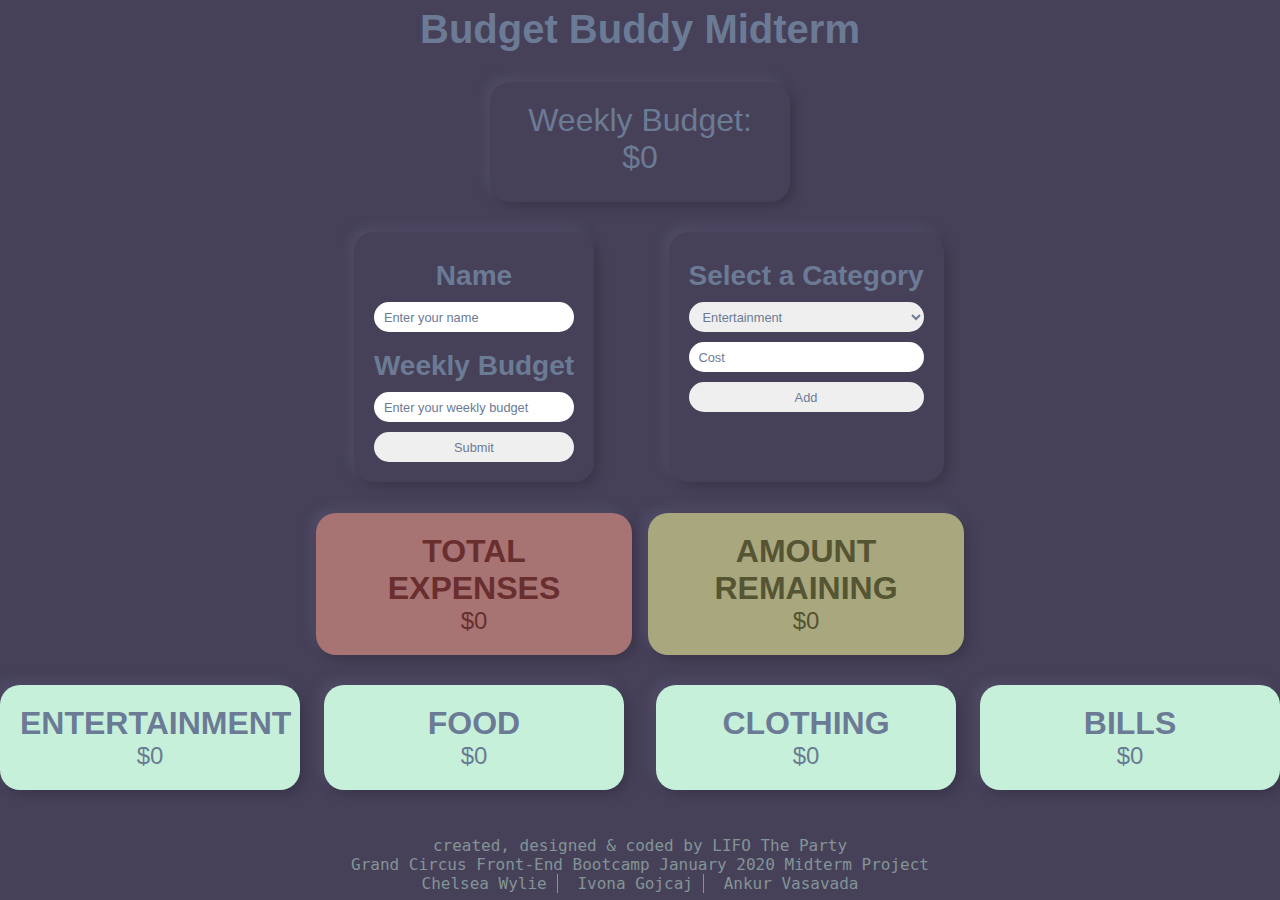
<file: index.html>
<!DOCTYPE html>
<html lang="en">
	<head>
		<meta charset="UTF-8" />
		<meta name="viewport" content="width=device-width, initial-scale=1.0" />
		<meta http-equiv="X-UA-Compatible" content="ie=edge" />
		<title>Budget Buddy</title>
		<link rel="stylesheet" href="budget-buddy.css" />
	</head>
	<body>
		<div id="grid-container">
			<!-- main title -->
			<header>
				<h1 id="greeting">Budget Buddy Midterm</h1>
			</header>

			<!-- warnings and greeting -->
			<div id="secret">
				<div id="name-budget-warning" ></div>
				<div id="category-warning" "></div>
			</div>
			<!-- name and budget form -->
			<form class="boxes" id="budget-form">
				<div id="form-control">
					<label><h3>Name</h3></label>
					<input id="name" placeholder="Enter your name" />
				</div>
				<div id="form-control">
					<label><h3>Weekly Budget</h3></label>
					<input id="weekly-budget" placeholder="Enter your weekly budget" />
				</div>

				<button id="add-name-budget">Submit</button>
			</form>

			<div class="boxes" id="starting-budget">Weekly Budget: $0</div>
			<!-- expense input form -->
			<section class="boxes" id="input-form">
				<!-- <h2>Purchases</h2> -->
				<form>
					<div id="form-control">
						<label>
							<h3>
								Select a Category
							</h3>
						</label>
						<!-- category dropdown menu -->
						<select name="categories" id="categories-select" required>
							<option value="ent" name="type">
								Entertainment
							</option>
							<option value="food">
								Food
							</option>
							<option value="clothing">
								Clothing
							</option>
							<option value="bills">
								Bills
							</option>
						</select>
					</div>
					<div class="form-control">
						<input id="amount" placeholder="Cost" />
					</div>
					<button type="submit" value="Add" id="expense">
						Add
					</button>
					<p class="warn"></p>
				</form>
			</section>
			<!-- running totals -->
			<section class="boxes" id="ent-cat" >
				<h2>Entertainment</h2>
				<p class="cat-amounts " id="entertainment">
					$0
				</p>
			</section>
			<section class="boxes" id="food-cat" >
				<h2>Food</h2>
				<p class="cat-amounts " id="food">
					$0
				</p>
			</section>
			<section class="boxes" id="clothing-cat">
				<h2>Clothing</h2>
				<p class="cat-amounts " id="clothing">
					$0
				</p>
			</section>
			<section class="boxes" id="bills-cat">
				<h2>Bills</h2>
				<p class="cat-amounts " id="bills">
					$0
				</p>
			</section>
			<section class="boxes" id="expense-cat">
				<h2>Total Expenses</h2>
				<p class="cat-amounts " id="expense-amount">
					$0
				</p>
			</section>
			<section class="boxes" id="remaining-cat">
				<h2>Amount Remaining</h2>
				<p class="cat-amounts " id="bank-amount">
					$0
				</p>
			</section>
			<footer>
				<p>created, designed & coded by LIFO The Party</p>
				<p>Grand Circus Front-End Bootcamp January 2020 Midterm Project</p>
				<p>
					<a href="mailto:chelsswylie@gmail.com">Chelsea Wylie</a>
					<a href="mailto:ivona.ivezaj@gmail.com">Ivona Gojcaj</a>
					<a href="mailto:vasavada.ankur@gmail.com">Ankur Vasavada</a>
				</p>
			</footer>
			<script src="budget-buddy.js"></script>
		</div>
	</body>
</html>
</file>
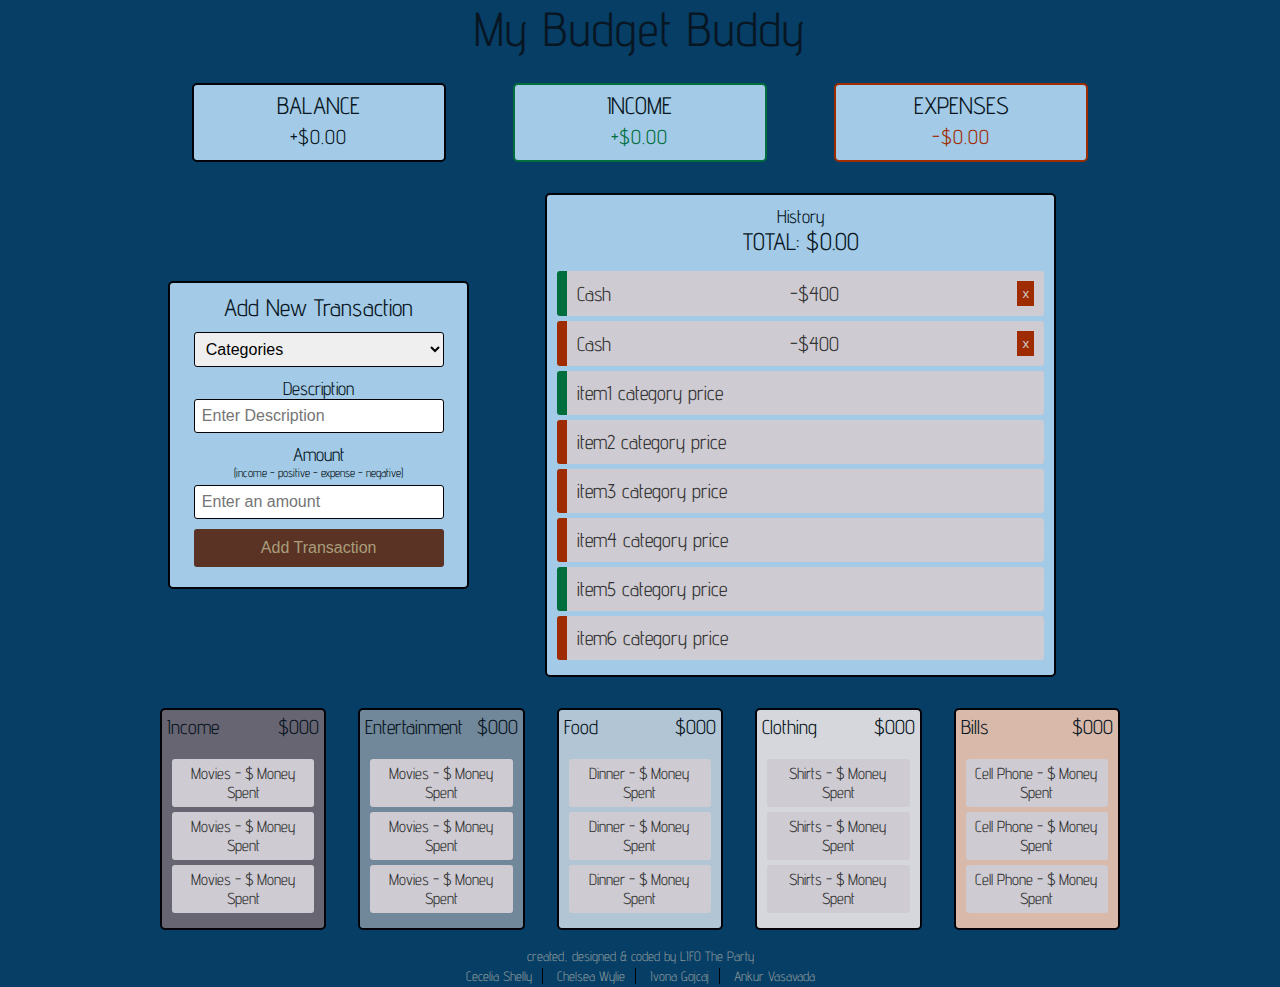
<file: budget-buddy.html>
<!DOCTYPE html>
<html lang="en">
  <head>
    <meta charset="UTF-8" />
    <meta name="viewport" content="width=device-width, initial-scale=1.0" />
    <link rel="stylesheet" href="budget-buddy-responsive.css" />
    <title>My Budget Buddy</title>
  </head>
  <body>
    <div class="main-container">
      <div class="grid-container">
        <header class="main-title">
          <h1>My Budget Buddy</h1>
        </header>
        <!-- input form -->
        <section class="main-row" id="input-form">
          <h2>Add New Transaction</h2>
          <form id="transaction-form">
            <div class="form-control">
              <!-- dropdown menu -->
              <div class="inc-exp-select">
                <label for=""></label>
                <select name="categories" id="categories-select" required>
                  <option value="" disabled hidden selected>Categories</option>
                  <option value="income">Income</option>
                  <option value="entertainment">Entertainment</option>
                  <option value="food">Food</option>
                  <option value="clothing">Clothing</option>
                  <option value="bills">Bills</option>
                </select>
              </div>
            </div>
            <div class="form-control">
              <label for="description"><h3>Description</h3> </label>
              <input
                type="text"
                id="description-input"
                placeholder="Enter Description"
              />
            </div>

            <div class="form-control">
              <label for="amount-value"><h3>Amount</h3></label>
              <p>(Income - positive - Expense - negative)</p>
              <input
                type="text"
                id="amount-input"
                placeholder="Enter an amount"
                value=""
              />
            </div>
            <button type="submit" id="btn">Add Transaction</button>
          </form>
        </section>
        <section class="amounts main-row" id="balance">
          <h4>Balance</h4>
          <p id="balance-text" class="money">+$0.00</p>
        </section>
        <section class="amounts main-row" id="income">
          <h4>Income</h4>
          <p id="income-text" class="money plus">+$0.00</p>
        </section>
        <section class="amounts main-row" id="expenses">
          <h4>Expenses</h4>
          <p id="expenses-text" class="money minus">-$0.00</p>
        </section>
        <section id="history-container">
          <h3>History</h3>
          <h4>Total: $0.00</h4>
          <ul id="history-list">
            <li class="plus">
              Cash <span>-$400</span><button class="delete-btn">x</button>
            </li>
            <li class="minus">
              Cash <span>-$400</span><button class="delete-btn">x</button>
            </li>
            <li class="plus">item1 category price</li>
            <li class="minus">item2 category price</li>
            <li class="minus">item3 category price</li>
            <li class="minus">item4 category price</li>
            <li class="plus">item5 category price</li>
            <li class="minus">item6 category price</li>

            <!-- <li class="plus">Cash <span>-$400</span><button class="delete-btn">x</button></li> -->
          </ul>
        </section>
        <section id="categories-container">
          <section class="categories">
            <h5>Income<span id="inc-total">$000</span></h5>
            <ul class="cat-list" id="inc-list">
              <li>Movies - $ Money Spent</li>
              <li>Movies - $ Money Spent</li>
              <li>Movies - $ Money Spent</li>
            </ul>
          </section>
          <section class="categories">
            <h5>Entertainment<span id="ent-total">$000</span></h5>
            <ul class="cat-list" id="ent-list">
              <li>Movies - $ Money Spent</li>
              <li>Movies - $ Money Spent</li>
              <li>Movies - $ Money Spent</li>
            </ul>
          </section>
          <section class="categories">
            <h5>Food<span id="food-total">$000</span></h5>
            <ul class="cat-list" id="food-list">
              <li>Dinner - $ Money Spent</li>
              <li>Dinner - $ Money Spent</li>
              <li>Dinner - $ Money Spent</li>
            </ul>
          </section>
          <section class="categories">
            <h5>Clothing<span id="clothing-total">$000</span></h5>
            <ul class="cat-list" id="clothing-list">
              <li>Shirts - $ Money Spent</li>
              <li>Shirts - $ Money Spent</li>
              <li>Shirts - $ Money Spent</li>
            </ul>
          </section>
          <section class="categories">
            <h5>Bills<span id="bills-total">$000</span></h5>
            <ul class="cat-list" id="bills-list">
              <li>Cell Phone - $ Money Spent</li>
              <li>Cell Phone - $ Money Spent</li>
              <li>Cell Phone - $ Money Spent</li>
            </ul>
          </section>
        </section>

        <footer>
          <p>created, designed & coded by LIFO The Party</p>
          <p>
            <a href="mailto:ceceliacshelley@gmail.com">Cecelia Shelly</a>
            <a href="mailto:chelsswylie@gmail.com">Chelsea Wylie</a>
            <a href="mailto:ivona.ivezaj@gmail.com">Ivona Gojcaj</a>
            <a href="mailto:vasavada.ankur@gmail.com">Ankur Vasavada</a>
          </p>
        </footer>
      </div>
    </div>

    <!-- The Modal -->
    <div id="myModal" class="modal">
      <!-- Modal content -->
      <div class="modal-content">
        <span class="close">&times;</span>
        <p>Balance can not be under 0.</p>
      </div>
    </div>

    <script src="budget-buddy.js"></script>
  </body>
</html>
</file>
<file: budget-buddy.css>
* {
	margin: 0;
	padding: 0;
	box-sizing: border-box;
	font-size: 16px;
}

*:focus {
	outline: none;
}

body {
	font-family: 'Franklin Gothic Medium', 'Arial Narrow', Arial, sans-serif;
	background-color: #464159;
	color: #6c7b95;
	cursor: url(./oth192.cur), pointer;
	display: flex;
	justify-content: center;
	align-items: center;
}

h2 {
	font-size: 1.75rem;
	text-transform: uppercase;
}

#grid-container {
	height: 100vh;
	display: grid;
	gap: 1rem;
	justify-content: center;
	align-items: center;
}

.boxes {
	padding: 20px;
	text-align: center;
	border-radius: 20px;
	background-color: #464159;
	box-shadow: 5px 5px 10px #3c374c, -5px -5px 10px #514b66;
}

h1 {
	font-size: 2.5rem;
	justify-self: center;
}

h2 {
	font-size: 2rem;
	text-transform: uppercase;
}

h3 {
	font-size: 1.75rem;
	padding-top: 0.5rem;
}

header {
	justify-self: center;
	align-self: center;
	grid-area: 1 / 1 / 2 / 5;
}

.warning {
	background-color: #f3867a;
	color: #d11203;
}

.warning::placeholder {
	color: #d11203;
}

select,
input,
button {
	display: block;
	font-size: 0.8em;
	height: 30px;
	border-radius: 20px;
	padding: 5px 10px;
	margin: 10px auto;
	border: none;
	width: 100%;
}

input::placeholder {
	color: #6c7b95;
}

button,
select {
	color: #6c7b95;
}

.cat-amounts {
	font-size: 1.5rem;
}

#starting-budget {
	grid-area: 2 / 2 / 3 / 4;
	font-size: 2rem;
	width: 300px;
	height: 120px;
	justify-self: center;
}

#budget-form,
#input-form {
	height: 250px;
	width: fit-content;
	justify-self: center;
}

#budget-form {
	grid-area: 3 / 2 / 4 / 3;
}

#input-form {
	grid-area: 3 / 3 / 4 / 4;
}

#expense-cat,
#remaining-cat {
	background-color: #8bbabb;
	width: fit-content;
	justify-self: center;
}

#expense-cat {
	grid-area: 4 / 2 / 5 / 3;
	background-color: #a87373;
	color: #692e2e;
}

#remaining-cat {
	grid-area: 4 / 3 / 5 / 4;
	background-color: #a8a77e;
	color: #555433;
}

#ent-cat,
#food-cat,
#clothing-cat,
#bills-cat {
	justify-self: center;
	background-color: #c7f0db;
	width: 300px;
}

#ent-cat {
	grid-area: 5 / 1 / 6 / 2;
}

#food-cat {
	grid-area: 5 / 2 / 6 / 3;
}

#clothing-cat {
	grid-area: 5 / 3 / 6 / 4;
}

#bills-cat {
	grid-area: 5 / 4 / 6 / 5;
}

footer {
	grid-area: 6 / 1 / 7 / 5;
	text-align: center;
	font-family: monospace;
	font-weight: 100;
	font-size: 0.75em;
	padding-top: 1rem;
}

footer p {
	color: #839496;
}

footer a {
	text-decoration: none;
	cursor: pointer;
	color: #839496;
	padding: 0px 10px;
}

footer a:not(:last-child) {
	border-right: 1px solid #839496;
}
/*For large devices, covers medium devices with current display*/
@media screen and (max-width: 1200px) {
	#grid-container {
		grid-template-columns: repeat(2, 1fr);
	}

	header {
		grid-area: 1 / 1/ 2 / 3;
	}

	#starting-budget {
		grid-area: 2 / 1 / 3 / 3;
	}

	#budget-form {
		grid-area: 3 / 1/ 4 / 2;
	}

	#input-form {
		grid-area: 3 / 2 / 4 / 3;
	}

	#expense-cat {
		grid-area: 4 / 1 / 5 / 2;
	}

	#remaining-cat {
		grid-area: 4 / 2 / 5 / 3;
	}

	#ent-cat {
		grid-area: 5 / 1 / 6 / 2;
	}

	#food-cat {
		grid-area: 5 / 2 / 6 / 3;
	}

	#clothing-cat {
		grid-area: 6 / 1 / 7 / 2;
	}

	#bills-cat {
		grid-area: 6 / 2 / 7 / 3;
	}

	footer {
		grid-area: 7 / 1 / 8 / 3;
	}
}

@media screen and (max-width: 768px) {
	h1 {
		font-size: 1.75rem;
	}

	h2 {
		font-size: 1.25rem;
	}

	h3 {
		font-size: 1.25rem;
	}

	.cat-amounts {
		font-size: 1rem;
	}

	.boxes {
		padding: 10px;
	}

	#expense-cat,
	#remaining-cat,
	#ent-cat,
	#food-cat,
	#clothing-cat,
	#bills-cat {
		width: 100%;
	}

	footer {
		font-size: 0.5rem;
	}
}

@media screen and (max-width: 315px) {
	header {
		width: 50%;
	}
	h1 {
		font-size: 1rem;
	}

	h2 {
		font-size: 1.5rem;
	}

	h3 {
		font-size: 1rem;
	}

	.cat-amounts {
		font-size: 0.5rem;
	}

	#starting-budget {
		width: 50%;
		font-size: 1rem;
	}

	#budget-form {
		width: 50%;
		font-size: 1rem;
	}

	#input-form {
		width: 50%;
	}
	.cat-amounts {
		font-size: 1rem;
	}
	#expense-cat {
		width: 90%;
	}

	#remaining-cat {
		width: 90%;
	}

	#ent-cat {
		width: 90%;
	}

	#food-cat {
		width: 90%;
	}

	#clothing-cat {
		width: 90%;
	}

	#bills-cat {
		width: 90%;
	}

	footer {
		font-size: 0.2rem;
	}
}
</file>
<file: budget-buddy-responsive.css>
@import url("https://fonts.googleapis.com/css?family=Advent+Pro|Montserrat&display=swap");

/* universal styling */
* {
  box-sizing: border-box;
  margin: 0;
  padding: 0;
  font-weight: normal;
}

body {
  background-color: #063e66;
  min-height: 100vh;
  font-family: "Advent Pro", sans-serif;

  color: #081623;
}

.main-title {
  grid-area: header;
  margin: auto;
}

/* main stuff */

h1 {
  letter-spacing: 1px;
  margin: 0;
  font-size: 2em;
}

h3 {
  font-size: 1.2;
  padding-top: 10px;
}

h4 {
  margin: 0;
  text-transform: uppercase;
  font-size: 1.5em;
}

.grid-container {
  display: grid;

  grid-template-areas:
    "header header  header"
    "balance-amount income-amount expense-amount"
    "input-form history-list history-list"
    "categories categories  categories"
    "footer footer  footer";
  grid-template-columns: repeat(3, 1fr);
  grid-column-gap: 0.25em;
  grid-row-gap: 1em;
}

/* The Modal (background) */
.modal {
  display: none; /* Hidden by default */
  position: fixed; /* Stay in place */
  z-index: 1; /* Sit on top */
  left: 0;
  top: 0;
  width: 100%; /* Full width */
  height: 100%; /* Full height */
  overflow: auto; /* Enable scroll if needed */
  background-color: rgb(0, 0, 0); /* Fallback color */
  background-color: rgba(0, 0, 0, 0.4); /* Black w/ opacity */
}

/* Modal Content/Box */
.modal-content {
  background-color: #fefefe;
  margin: 15% auto; /* 15% from the top and centered */
  padding: 20px;
  border: 1px solid #888;
  width: 80%; /* Could be more or less, depending on screen size */
}

/* The Close Button */
.close {
  color: #aaa;
  float: right;
  font-size: 28px;
  font-weight: bold;
}

.close:hover,
.close:focus {
  color: black;
  text-decoration: none;
  cursor: pointer;
}

/* .main-container {
	margin: auto;
	width: 75vw;
	display: flex;
	justify-content: center;
	align-content: center;
} */

/* form styling  */
#input-form {
  grid-area: input-form;
  border-radius: 5px;
  background-color: #a3cae6;
  margin: auto;
  width: 95%;
  padding: 10px;
  justify-content: center;
  align-content: center;
  text-align: center;
  border: 2px solid #020308;
}

#input-form h2 {
  padding-bottom: 10px;
}

#categories-select,
input[type="text"],
input[type="number"] {
  border: 1px solid #020308;
  border-radius: 3px;
  display: block;
  font-size: 0.8em;
  padding: 7px;
  width: 90%;
  margin: auto;
}

.form-control p {
  text-transform: lowercase;
  font-size: 0.75em;
  padding-bottom: 5px;
}

#btn {
  cursor: pointer;
  background-color: #5a3324;
  border-radius: 5px;
  color: #a99e7b;
  border-radius: 3px;
  border: 0;
  display: block;
  font-size: 1em;
  margin: 10px auto;
  padding: 10px;
  width: 90%;
}

/* main totals */
.amounts {
  margin: auto;
  text-align: center;
  height: 80%;
  width: 80%;
  background-color: #a3cae6;
  display: flex;
  flex-direction: column;
  justify-content: center;
  /* align-items: center; */
  padding: 1em;
}

.amounts h4 {
  font-size: 1.5em;
}

.amounts p {
  font-size: 1.25em;
}

#balance,
#income,
#expenses {
  border-radius: 5px;
  border-style: solid;
  border-width: 2px;
}

#balance {
  grid-area: balance-amount;
  border-color: #020308;
}

#income {
  grid-area: income-amount;
  border-color: #006e3c;
}

#expenses {
  grid-area: expense-amount;
  border-color: #9f2b00;
}

.money {
  font-size: 1.25em;
  letter-spacing: 1px;
  margin: 5px 0px;
}

.money.plus {
  color: #006e3c;
}

.money.minus {
  color: #9f2b00;
}

.warning {
  background-color: #f3867a;
}

.warning::placeholder {
  color: #9f2b00;
}

/* all lists */
ul {
  padding: 10px;
}

li {
  background-color: #cecbd2;
  color: #333;
  display: flex;
  justify-content: space-between;
  list-style: none;
  margin: 5px 0;
  padding-left: 5px;
  align-items: center;
  border-radius: 3px;
}

.delete-btn {
  border: none;
  padding: 5px;
  background-color: #9f2b00;
  color: #cecbd2;
}

/* History list */
#history-container {
  margin: 5px auto;
  grid-area: history-list;
  text-align: center;
  width: 80%;
  background-color: #a3cae6;
  border: 2px solid #020308;
  border-radius: 5px;
}

#history-list li.plus {
  border-left: 10px solid #006e3c;
}

#history-list li.minus {
  border-left: 10px solid #9f2b00;
}

#history-list h3 {
  font-size: 1.5;
}

/* categories */
#categories-container {
  grid-area: categories;
  display: flex;
  flex-direction: column;
  justify-content: space-evenly;
  margin: auto;
}

.categories {
  text-align: center;
  border: #020308 solid 2px;
  border-radius: 5px;
  width: 400px;
  font-size: 1em;
  margin-top: 10px;
}

.categories h5 {
  padding: 5px;
  display: flex;
  justify-content: space-between;
  font-size: 1em;
}

.categories li {
  padding: 5px;
}

.categories:nth-child(1) {
  background-color: #686573;
}

.categories:nth-child(2) {
  background-color: #71879a;
}

.categories:nth-child(3) {
  background-color: #b1c5d4;
}

.categories:nth-child(4) {
  background-color: #d6d7dc;
}

.categories:nth-child(5) {
  background-color: #d8b9aa;
}

/* footer */
footer {
  text-align: center;
  grid-area: footer;
}

footer p {
  font-size: 0.85em;
  line-height: 1.5em;
  color: #839496;
}

footer a {
  text-decoration: none;
  cursor: pointer;
  color: #839496;
  padding: 0px 10px;
}

footer a:not(:last-child) {
  border-right: 1px solid #020308;
}

/* media queries */
@media only screen and (max-width: 600px) {
  .grid-container {
    display: grid;

    grid-template-areas:
      "header header  header"
      "balance-amount income-amount expense-amount"
      "input-form input-form input-form"
      " history-list history-list history-list"
      "categories categories  categories"
      "footer footer  footer";
    grid-template-columns: repeat(3, 1fr);
    grid-column-gap: 0.25em;
    grid-row-gap: 1em;
  }
}

@media only screen and (min-width: 601px) and (max-width: 768px) {
  .form-control p {
    font-size: 0.6em;
  }
}

@media only screen and (min-width: 769px) and (max-width: 991px) {
  #categories-container {
    grid-area: categories;
    display: grid;
    grid-template-columns: repeat(5, minmax(0, 1fr));
    grid-column-gap: 0.5em;
    margin: auto;
    padding: 5px;
  }

  .categories {
    width: auto;
  }
}

@media only screen and (min-width: 992px) {
  h1 {
    font-size: 3em;
  }

  .main-container {
    margin: auto;
    width: 75vw;
  }

  /* form styling  */

  #categories-select,
  input[type="text"],
  input[type="number"] {
    font-size: 1em;
  }

  li {
    font-size: 1.25em;
    margin: 5px 0;
    padding: 10px;
  }

  /* categories */
  #categories-container {
    display: grid;
    grid-template-columns: repeat(5, 1fr);
    grid-column-gap: 2em;
  }

  .categories {
    text-align: center;
    border: #020308 solid 2px;
    border-radius: 5px;
    width: auto;
  }

  .categories h5 {
    font-size: 1.25em;
    padding: 5px;
    display: flex;
    justify-content: space-between;
    font-weight: normal;
  }

  .categories li {
    font-size: 1em;
  }
}
</file>
